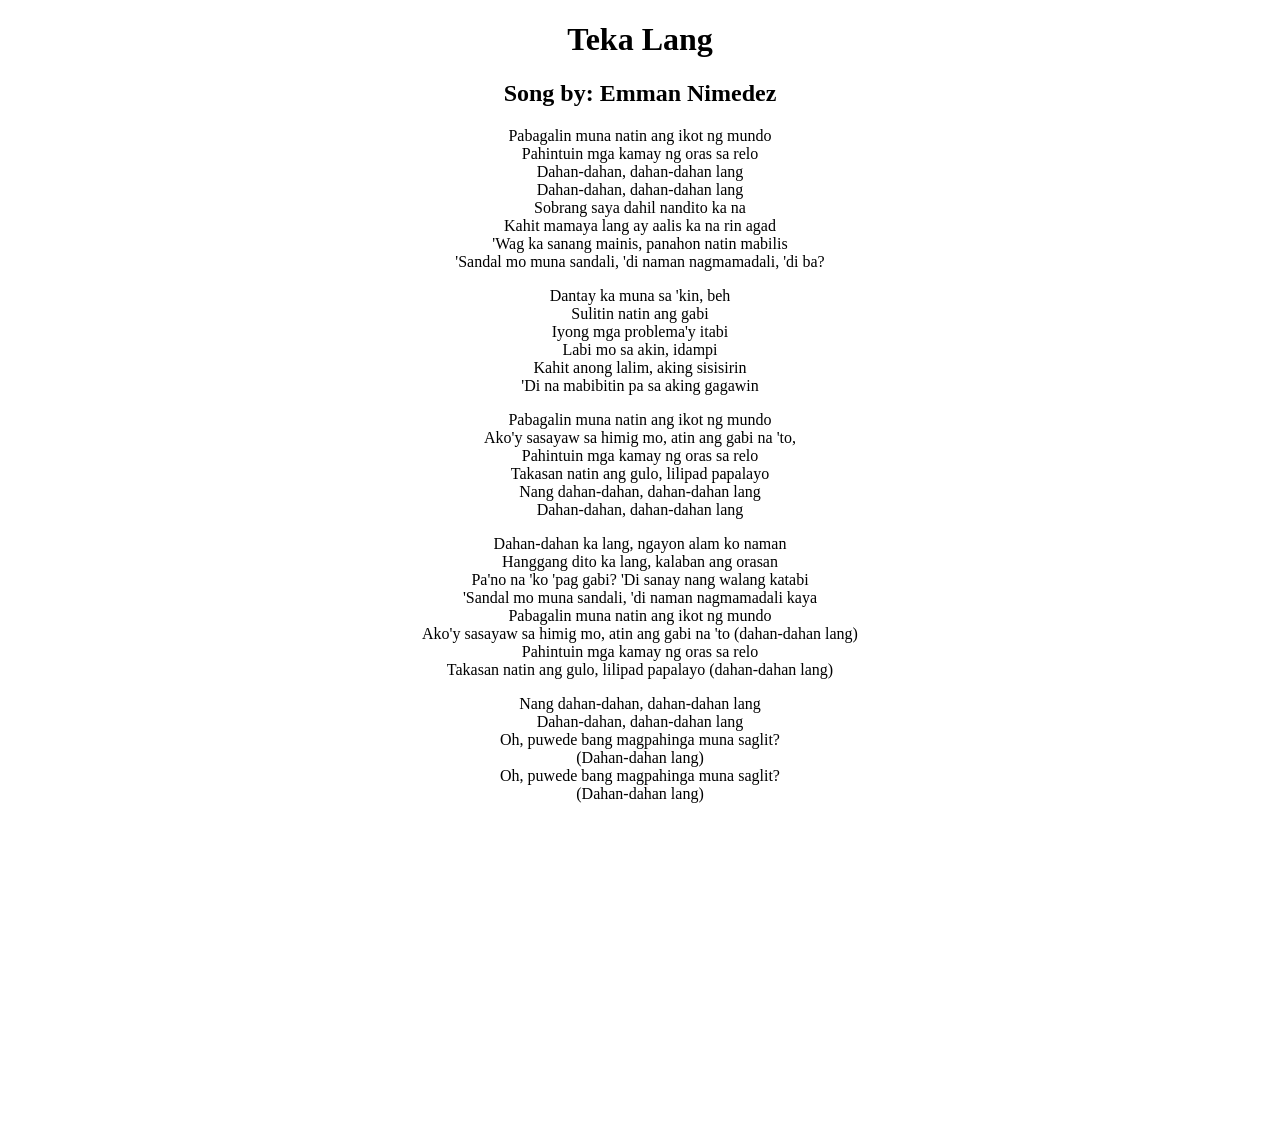
<file: index.html>
<!DOCTYPE html>
<html>
<title>Kevin Carillo Lyrics</title>
  <https://htmlpreview.github.io/?https://github.com/kevincarillo26/dc101/blob/c015f1bc95e811e07085d628f74afdc313e38118/index.html>
<body >
<center>


<h1>Teka Lang </h1>
<h2> Song by: Emman Nimedez </h2>

Pabagalin muna natin ang ikot ng mundo<br>
Pahintuin mga kamay ng oras sa relo<br>
Dahan-dahan, dahan-dahan lang<br>
Dahan-dahan, dahan-dahan lang<br>
Sobrang saya dahil nandito ka na<br>
Kahit mamaya lang ay aalis ka na rin agad<br>
'Wag ka sanang mainis, panahon natin mabilis<br>
'Sandal mo muna sandali, 'di naman nagmamadali, 'di ba?<br>

<p>Dantay ka muna sa 'kin, beh<br>
Sulitin natin ang gabi<br>
Iyong mga problema'y itabi<br>
Labi mo sa akin, idampi<br>
Kahit anong lalim, aking sisisirin<br>
'Di na mabibitin pa sa aking gagawin<br>

</p>Pabagalin muna natin ang ikot ng mundo<br>
Ako'y sasayaw sa himig mo, atin ang gabi na 'to,<br>
Pahintuin mga kamay ng oras sa relo<br>
Takasan natin ang gulo, lilipad papalayo<br>
Nang dahan-dahan, dahan-dahan lang<br>
Dahan-dahan, dahan-dahan lang<br>

<p>Dahan-dahan ka lang, ngayon alam ko naman<br>
Hanggang dito ka lang, kalaban ang orasan<br>
Pa'no na 'ko 'pag gabi? 'Di sanay nang walang katabi<br>
'Sandal mo muna sandali, 'di naman nagmamadali kaya<br>
Pabagalin muna natin ang ikot ng mundo<br>
Ako'y sasayaw sa himig mo, atin ang gabi na 'to (dahan-dahan lang)<br>
Pahintuin mga kamay ng oras sa relo<br>
Takasan natin ang gulo, lilipad papalayo (dahan-dahan lang)<br>
</p>

<p>Nang dahan-dahan, dahan-dahan lang<br>
Dahan-dahan, dahan-dahan lang<br>
Oh, puwede bang magpahinga muna saglit?<br>
(Dahan-dahan lang)<br>
Oh, puwede bang magpahinga muna saglit?<br>
(Dahan-dahan lang)<br></p>
<iframe width="560" height="315" src="https://www.youtube.com/embed/RX3BaiUZqYU?si=jZ09u0kRH3vuVKYB" title="YouTube video player" frameborder="0" allow="accelerometer; autoplay; clipboard-write; encrypted-media; gyroscope; picture-in-picture; web-share" referrerpolicy="strict-origin-when-cross-origin" allowfullscreen></iframe>
</body>
</html>
</file>
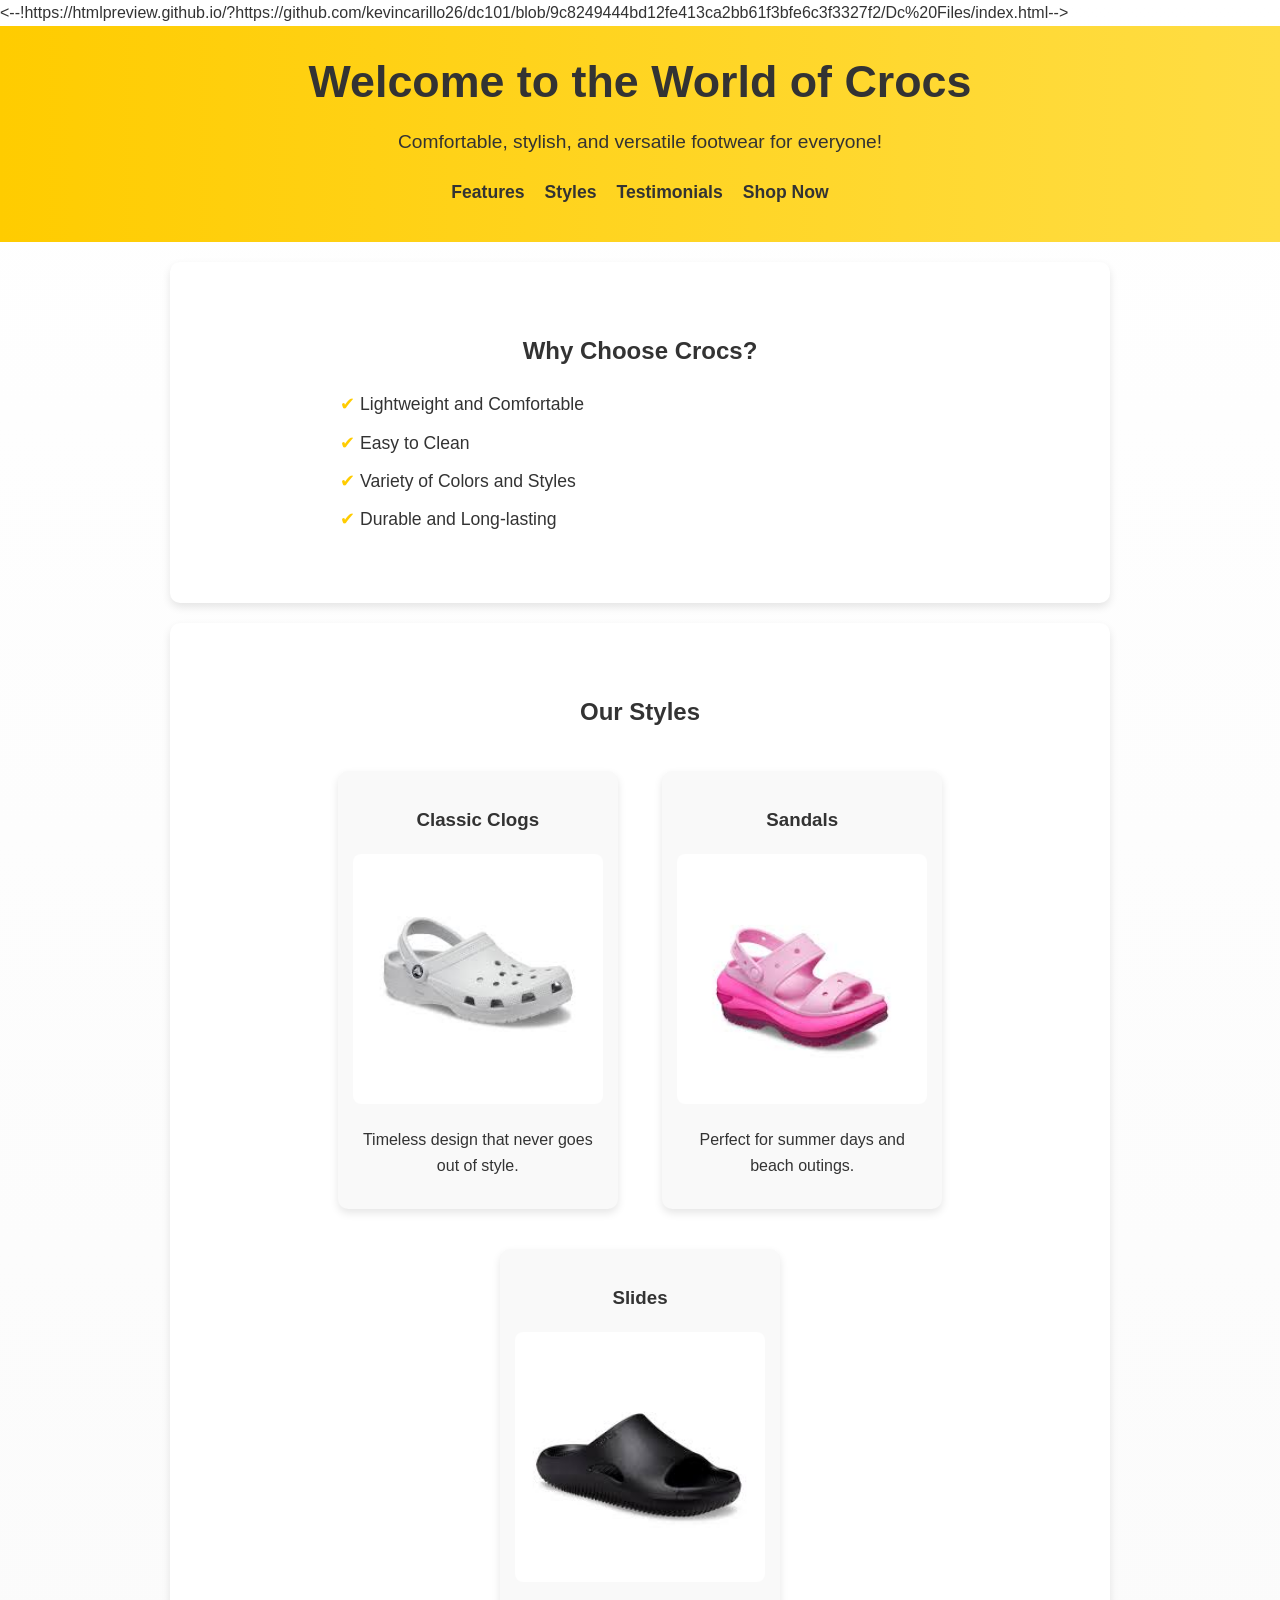
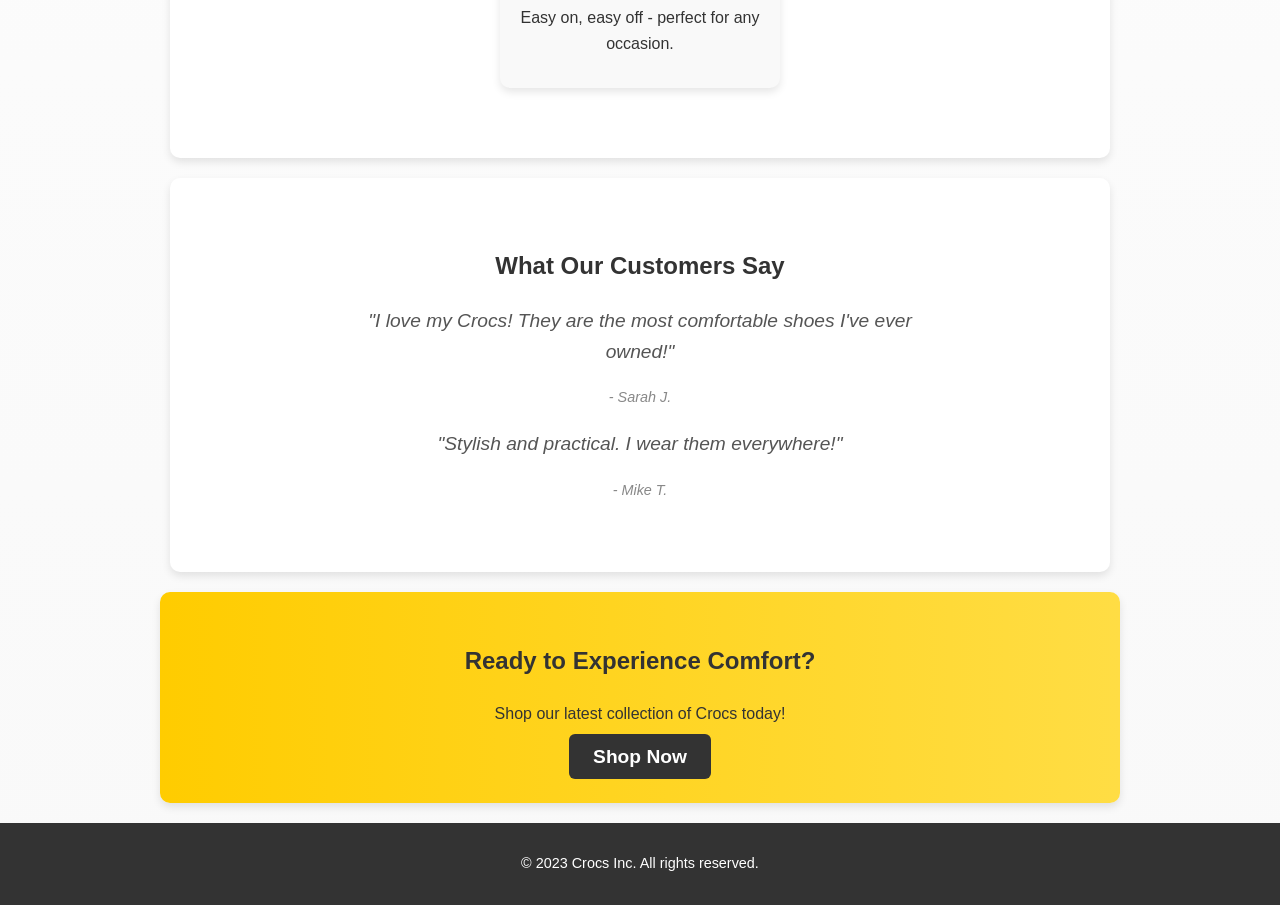
<file: Dc Files/index.html>
<!DOCTYPE html>
<html lang="en">
<head>
    <meta charset="UTF-8">
    <meta name="viewport" content="width=device-width, initial-scale=1.0">
    <title>Crocs Landing Page</title>
    <link rel="stylesheet" href="style.css">
    <script src="script.js" defer></script>
</head>
<--!https://htmlpreview.github.io/?https://github.com/kevincarillo26/dc101/blob/9c8249444bd12fe413ca2bb61f3bfe6c3f3327f2/Dc%20Files/index.html-->
    
<body>
    <header>
        <h1>Welcome to the World of Crocs</h1>
        <p>Comfortable, stylish, and versatile footwear for everyone!</p>
        <nav>
            <ul>
                <li><a href="#features">Features</a></li>
                <li><a href="#styles">Styles</a></li>
                <li><a href="#testimonials">Testimonials</a></li>
                <li><a href="#cta">Shop Now</a></li>
            </ul>
        </nav>
    </header>

    <section id="features">
        <h2>Why Choose Crocs?</h2>
        <ul>
            <li>Lightweight and Comfortable</li>
            <li>Easy to Clean</li>
            <li>Variety of Colors and Styles</li>
            <li>Durable and Long-lasting</li>
        </ul>
    </section>

    <section id="styles">
        <h2>Our Styles</h2>
        <div class="product">
            <h3>Classic Clogs</h3>
            <img src="img/Crocks Classic.jpg" alt="Classic Crocs Clogs">
            <p>Timeless design that never goes out of style.</p>
        </div>
        <div class="product">
            <h3>Sandals</h3>
            <img src="img/sandals.jpg" alt="Crocs Sandals">
            <p>Perfect for summer days and beach outings.</p>
        </div>
        <div class="product">
            <h3>Slides</h3>
            <img src="img/slides.jpg" alt="Crocs Slides">
            <p>Easy on, easy off - perfect for any occasion.</p>
        </div>
    </section>

    <section id="testimonials">
        <h2>What Our Customers Say</h2>
        <blockquote>
            <p>"I love my Crocs! They are the most comfortable shoes I've ever owned!"</p>
            <cite>- Sarah J.</cite>
        </blockquote>
        <blockquote>
            <p>"Stylish and practical. I wear them everywhere!"</p>
            <cite>- Mike T.</cite>
        </blockquote>
    </section>

    <section id="cta">
        <h2>Ready to Experience Comfort?</h2>
        <p>Shop our latest collection of Crocs today!</p>
        <a href="shop.html" class="shop-now">Shop Now</a>
    </section>

    <footer>
        <p>&copy; 2023 Crocs Inc. All rights reserved.</p>
    </footer>
</body>
</html>
</file>
<file: Dc Files/style.css>
body {
    font-family: 'Arial', sans-serif;
    line-height: 1.6;
    margin: 0;
    padding: 0;
    background: linear-gradient(180deg, #fff, #f9f9f9);
    color: #333;
}

header {
    text-align: center;
    background: linear-gradient(90deg, #ffcc00, #ffdd44);
    color: #333;
    padding: 20px 10px;
    box-shadow: 0 4px 6px rgba(0, 0, 0, 0.1);
}

header h1 {
    font-size: 2.8em;
    margin: 0;
}

header p {
    font-size: 1.2em;
    margin: 10px 0 20px;
}

nav ul {
    list-style: none;
    padding: 0;
    display: flex;
    justify-content: center;
    gap: 20px;
}

nav ul li a {
    text-decoration: none;
    color: #333;
    font-weight: bold;
    font-size: 1.1em;
    transition: color 0.3s;
}

nav ul li a:hover {
    color: #000;
}

section {
    padding: 50px 20px;
    text-align: center;
    margin: 20px auto;
    border-radius: 10px;
    max-width: 900px;
    background: #fff;
    box-shadow: 0 4px 8px rgba(0, 0, 0, 0.1);
}

#features ul {
    list-style: none;
    padding: 0;
    text-align: left;
    max-width: 600px;
    margin: 20px auto;
}

#features ul li {
    margin: 10px 0;
    font-size: 1.1em;
    padding-left: 20px;
    position: relative;
}

#features ul li::before {
    content: '✔';
    position: absolute;
    left: 0;
    color: #ffcc00;
}

.product {
    display: inline-block;
    width: 250px;
    margin: 20px;
    border-radius: 10px;
    background: #f9f9f9;
    padding: 15px;
    box-shadow: 0 4px 8px rgba(0, 0, 0, 0.1);
    transition: transform 0.3s;
}

.product:hover {
    transform: scale(1.05);
}

.product img {
    width: 100%;
    border-radius: 8px;
}

blockquote {
    font-style: italic;
    color: #555;
    margin: 20px auto;
    max-width: 600px;
}

blockquote p {
    font-size: 1.2em;
}

blockquote cite {
    display: block;
    margin-top: 10px;
    font-size: 0.9em;
    color: #888;
}

#cta {
    background: linear-gradient(90deg, #ffcc00, #ffdd44);
    padding: 30px;
    border-radius: 10px;
}

#cta a.shop-now {
    text-decoration: none;
    background: #333;
    color: #fff;
    padding: 12px 24px;
    border-radius: 6px;
    font-size: 1.2em;
    font-weight: bold;
    transition: background 0.3s;
}

#cta a.shop-now:hover {
    background: #555;
}

footer {
    text-align: center;
    background: #333;
    color: #fff;
    padding: 15px 0;
    font-size: 0.9em;
}
</file>
